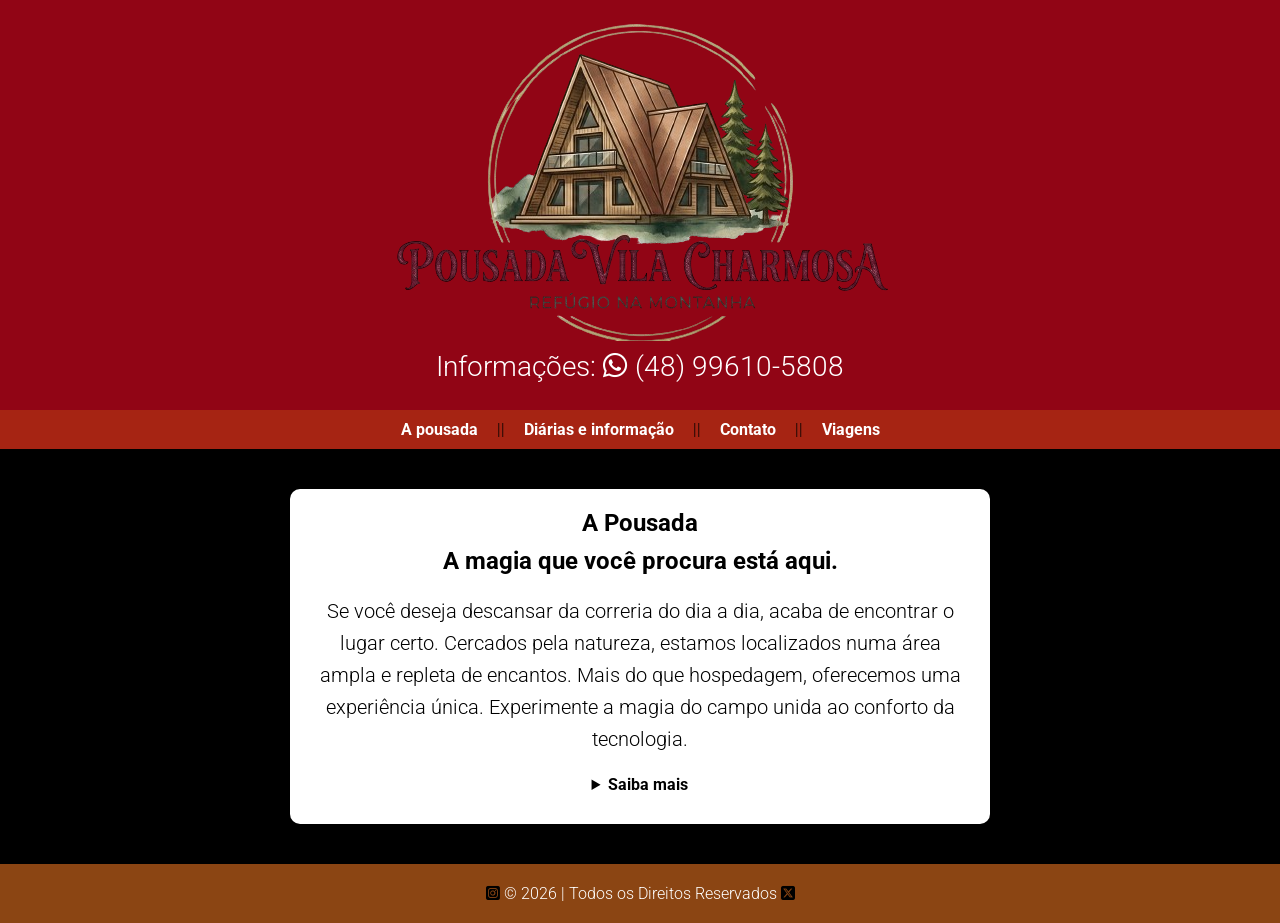
<file: index.html>
<!DOCTYPE html>
<html lang="pt-BR">
<head>
    <meta charset="UTF-8">
    <meta name="viewport" content="width=device-width, initial-scale=1.0">
    <title>Pousada Vila Charmosa</title>

    <link rel="preconnect" href="https://fonts.googleapis.com">
    <link rel="preconnect" href="https://fonts.gstatic.com" crossorigin>

    <link href="https://fonts.googleapis.com/css2?family=Roboto:wght@300;400;700&display=swap" rel="stylesheet">

    <link rel="stylesheet" href="https://cdnjs.cloudflare.com/ajax/libs/font-awesome/6.5.1/css/all.min.css">

    <link rel="stylesheet" href="estilos.css">
</head>

<body>

    <header class="bg-img">
        <img src="img/logo2.png" alt="Pousada Vila Charmosa">

        <p>
            Informações:
            <i class="fa-brands fa-whatsapp"></i>
            (48) 99610-5808
        </p>
    </header>

    <nav>
        <a href="index.html">A pousada</a> ||
        <a href="servicos.html">Diárias e informação</a> ||
        <a href="contato.html">Contato</a> ||
        <a href="viagem.html">Viagens</a>
    </nav>

    <main>
        <section>
            <div class="container">

                <h1>A Pousada</h1>

                <h2>A magia que você procura está aqui.</h2>

                <p>
                    Se você deseja descansar da correria do dia a dia, acaba de encontrar o lugar certo.
                    Cercados pela natureza, estamos localizados numa área ampla e repleta de encantos.
                    Mais do que hospedagem, oferecemos uma experiência única. Experimente a magia do campo
                    unida ao conforto da tecnologia.
                </p>

                <details>
                    <summary>Saiba mais</summary>

                    <p>
                        Nossas cabanas têm vista exclusiva para a serra. Desfrute de passeios e tenha a oportunidade
                        de sobrevoar montanhas e o mar. Conheça nossos planos e não perca a chance de recarregar suas energias
                        em um lugar incrível concebido para toda a família.
                    </p>
                </details>

            </div>
        </section>
    </main>

    <footer>
        <i id="insta" class="fa-brands fa-square-instagram"></i>

        &copy; 2026 | Todos os Direitos Reservados

        <i class="fa-brands fa-square-x-twitter"></i>
    </footer>

</body>
</html>
</file>
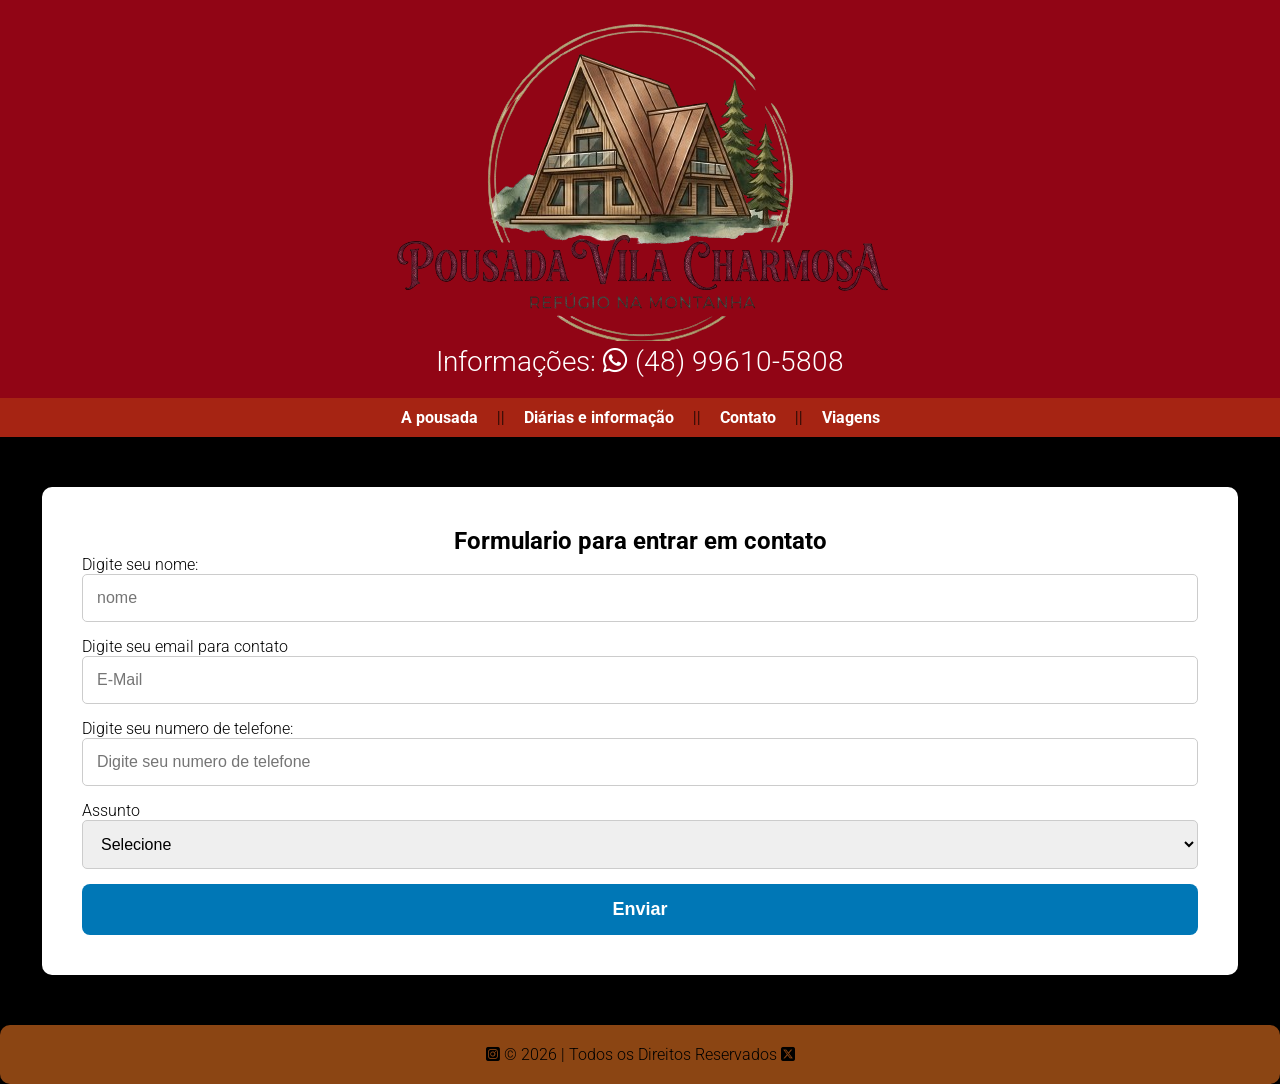
<file: contato.html>
<!DOCTYPE html>
<html lang="pt-BR">
<head>
    <meta charset="UTF-8">
    <meta name="viewport" content="width=device-width, initial-scale=1.0">
    <title>Pousada Vila Charmosa</title>
    <link rel="preconnect" href="https://fonts.googleapis.com">
    <link rel="preconnect" href="https://fonts.gstatic.com" crossorigin>
    <link href="https://fonts.googleapis.com/css2?family=M+PLUS+U:wght@100..900&family=Oswald:wght@200..700&family=Roboto+Condensed:ital,wght@0,100..900;1,100..900&family=Roboto:ital,wght@0,100..900;1,100..900&display=swap" rel="stylesheet">
    <link rel="stylesheet" href="https://cdnjs.cloudflare.com/ajax/libs/font-awesome/6.5.1/css/all.min.css">
    <link rel="stylesheet" href="contato.css">
</head>
<body>
<header class="bg-img">
<img src="img/logo2.png" alt="Pousada Vila Charmosa">
<p>Informações: <i class="fa-brands fa-whatsapp"></i> (48) 99610-5808<p>
</header>
<nav>
    <a href="index.html">A pousada</a> || 
    <a href="servicos.html">Diárias e informação</a> || 
    <a href="contato.html">Contato</a>   || 
    <a href="viagem.html">Viagens</a>             
</nav>
<main>
    <section>
        <div class="container">
        <h1>Formulario para entrar em contato</h1>
       <div class="container">
        <form class="Formulario">
            <label for="#">Digite seu nome:</label> <br>
            <input type="text" placeholder="nome"> <br>
            <label for="#">Digite seu email para contato</label> <br>
            <input type="email" placeholder="E-Mail"> <br>
            <label for="#">Digite seu numero de telefone:</label> <br>  
            <input type="tel" placeholder="Digite seu numero de telefone"> <br>
            <label for="assunto"> Assunto</label><br>
            <select name="assunto" id="assunto" required>
            <option value="#">Selecione</option>
            <option value="duvidas">Duvidas</option>
            <option value="suporte">problema com os quartos </option>
            <option value="viagem">problema com os pacotes de Viagens </option>
            <option value="atendente">Conversar com um atendente</option>
        </select>
            <button>Enviar</button>
        </form>
       </div>
         
           
        </div>
    </section>
    
</main>
<footer>
    <i id="insta" class="fa-brands fa-square-instagram"></i>
    &copy; 2026 | Todos os Direitos Reservados 
    <i class="fa-brands fa-square-x-twitter"></i>
</footer>
</body>
</html>
</file>
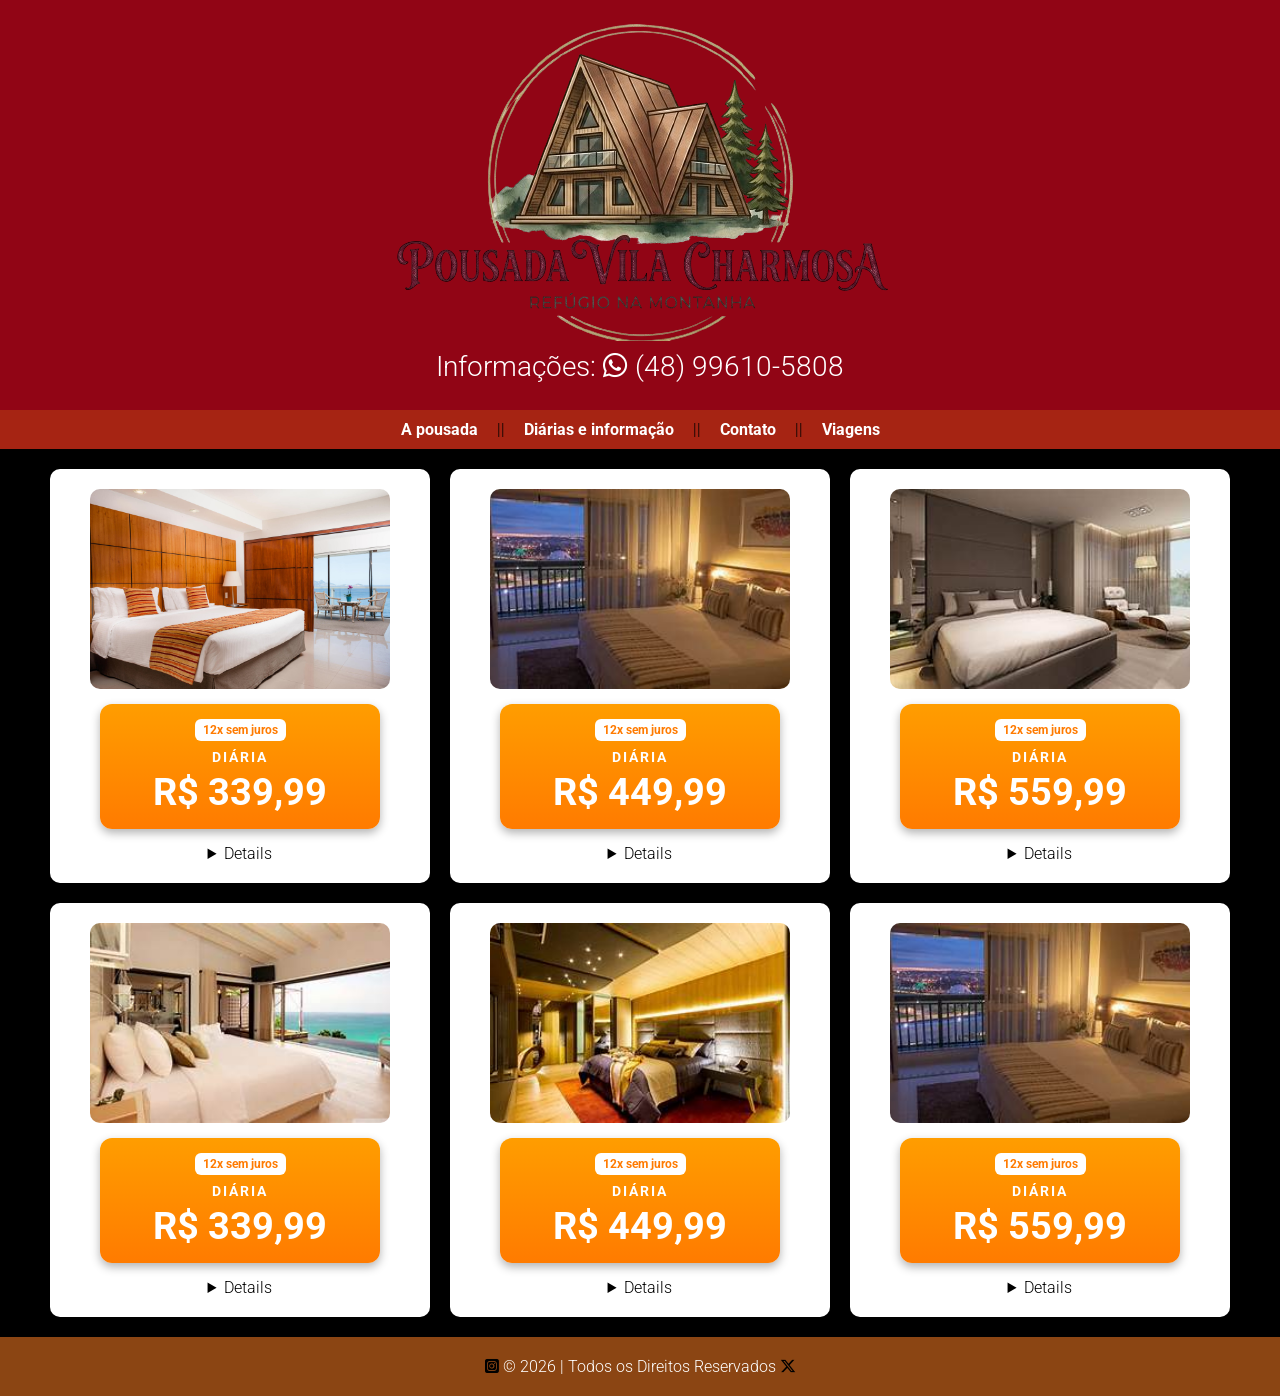
<file: servicos.html>
<!DOCTYPE html>
<html lang="pt-BR">
<head>
    <meta charset="UTF-8">
    <meta name="viewport" content="width=device-width, initial-scale=1.0">
    <title>Pousada Vila Charmosa</title>
    <link rel="preconnect" href="https://fonts.googleapis.com">
    <link rel="preconnect" href="https://fonts.gstatic.com" crossorigin>
    <link href="https://fonts.googleapis.com/css2?family=M+PLUS+U:wght@100..900&family=Oswald:wght@200..700&family=Roboto+Condensed:ital,wght@0,100..900;1,100..900&family=Roboto:ital,wght@0,100..900;1,100..900&display=swap" rel="stylesheet">
    <link rel="stylesheet" href="https://cdnjs.cloudflare.com/ajax/libs/font-awesome/6.5.1/css/all.min.css">
    <link rel="stylesheet" href="servicos.css">
</head>
<body>
<header class="bg-img">
<img src="img/logo2.png" alt="Pousada Vila Charmosa">
<p>Informações: <i class="fa-brands fa-whatsapp"></i> (48) 99610-5808</p>
</header>
<nav>
    <a href="index.html">A pousada</a> || 
    <a href="servicos.html">Diárias e informação</a> || 
    <a href="contato.html">Contato</a>   || 
    <a href="viagem.html">Viagens</a>             
</nav>
<main>
   
    <section>
         <div class="container">
        
        <img src="./img/quarto1.jpg" alt="Foto de um quarto de hotel">
             <div class="diaria">
             <span class="promocao">12x sem juros</span>
             <span class="texto-diaria">DIÁRIA</span>
             <span class="valor">R$ 339,99</span>
            </div>
            <details>
            <p>
                Suíte com vista privilegiada, cama king-size e varanda exclusiva. 
        Perfeita para quem busca conforto, tranquilidade e uma experiência relaxante.
            </p>
        </details>
        </div>
    </section>
    <section>
         <div class="container">
        
        <img src="./img/quarto2.jpg" alt="Foto de um quarto de hotel">
          <div class="diaria">
             <span class="promocao">12x sem juros</span>
             <span class="texto-diaria">DIÁRIA</span>
             <span class="valor">R$ 449,99</span>
            </div>
            <details>
            <p>
                 Ambiente acolhedor com iluminação suave e decoração elegante. 
        Ideal para casais que desejam uma estadia romântica e confortável.
            </p>
        </details>
        </div>
    </section>
    <section>
         <div class="container">
        
        <img src="./img/quarto3.jpg" alt="Foto de um quarto de hotel">
             <div class="diaria">
             <span class="promocao">12x sem juros</span>
             <span class="texto-diaria">DIÁRIA</span>
             <span class="valor">R$ 559,99</span>
            </div>
            <details>
            <p>
                 Espaço sofisticado com design moderno, acabamentos premium e ampla iluminação natural. 
        Excelente opção para hóspedes que valorizam luxo e exclusividade.
            </p>
        </details>
        </div>
    </section>

     <section>
         <div class="container">
        
        <img src="./img/quarto4.jpg" alt="Foto de um quarto de hotel">
             <div class="diaria">
             <span class="promocao">12x sem juros</span>
             <span class="texto-diaria">DIÁRIA</span>
             <span class="valor">R$ 339,99</span>
            </div>
            <details>
            <p>
                Suíte elegante com decoração clara e vista panorâmica para o mar.
        Um ambiente espaçoso e tranquilo, ideal para quem deseja relaxar em meio à natureza.
            </p>
        </details>
        </div>
    </section>

     <section>
         <div class="container">
        
        <img src="./img/quarto5.jpg" alt="Foto de um quarto de hotel">
             <div class="diaria">
             <span class="promocao">12x sem juros</span>
             <span class="texto-diaria">DIÁRIA</span>
             <span class="valor">R$ 449,99</span>
            </div>
            <details>
            <p>
                  Suíte premium com iluminação indireta, acabamento sofisticado e design contemporâneo.
        Perfeita para hóspedes que procuram conforto e uma experiência exclusiva.
            </p>
        </details>
        </div>
    </section>

     <section>
         <div class="container">
        
        <img src="./img/quarto6.jpg" alt="Foto de um quarto de hotel">
             <div class="diaria">
             <span class="promocao">12x sem juros</span>
             <span class="texto-diaria">DIÁRIA</span>
             <span class="valor">R$ 559,99</span>
            </div>
            <details>
            <p>
               Quarto aconchegante com varanda privativa e uma bela vista noturna.
        Combina conforto, privacidade e um ambiente ideal para momentos especiais.
            </p>
        </details>
        </div>
    </section>
</main>
<footer>
    <i id="insta" class="fa-brands fa-square-instagram"></i>
    &copy; 2026 | Todos os Direitos Reservados 
    <i class="fa-brands fa-x-twitter"></i>
</footer>
</body>
</html>
</file>
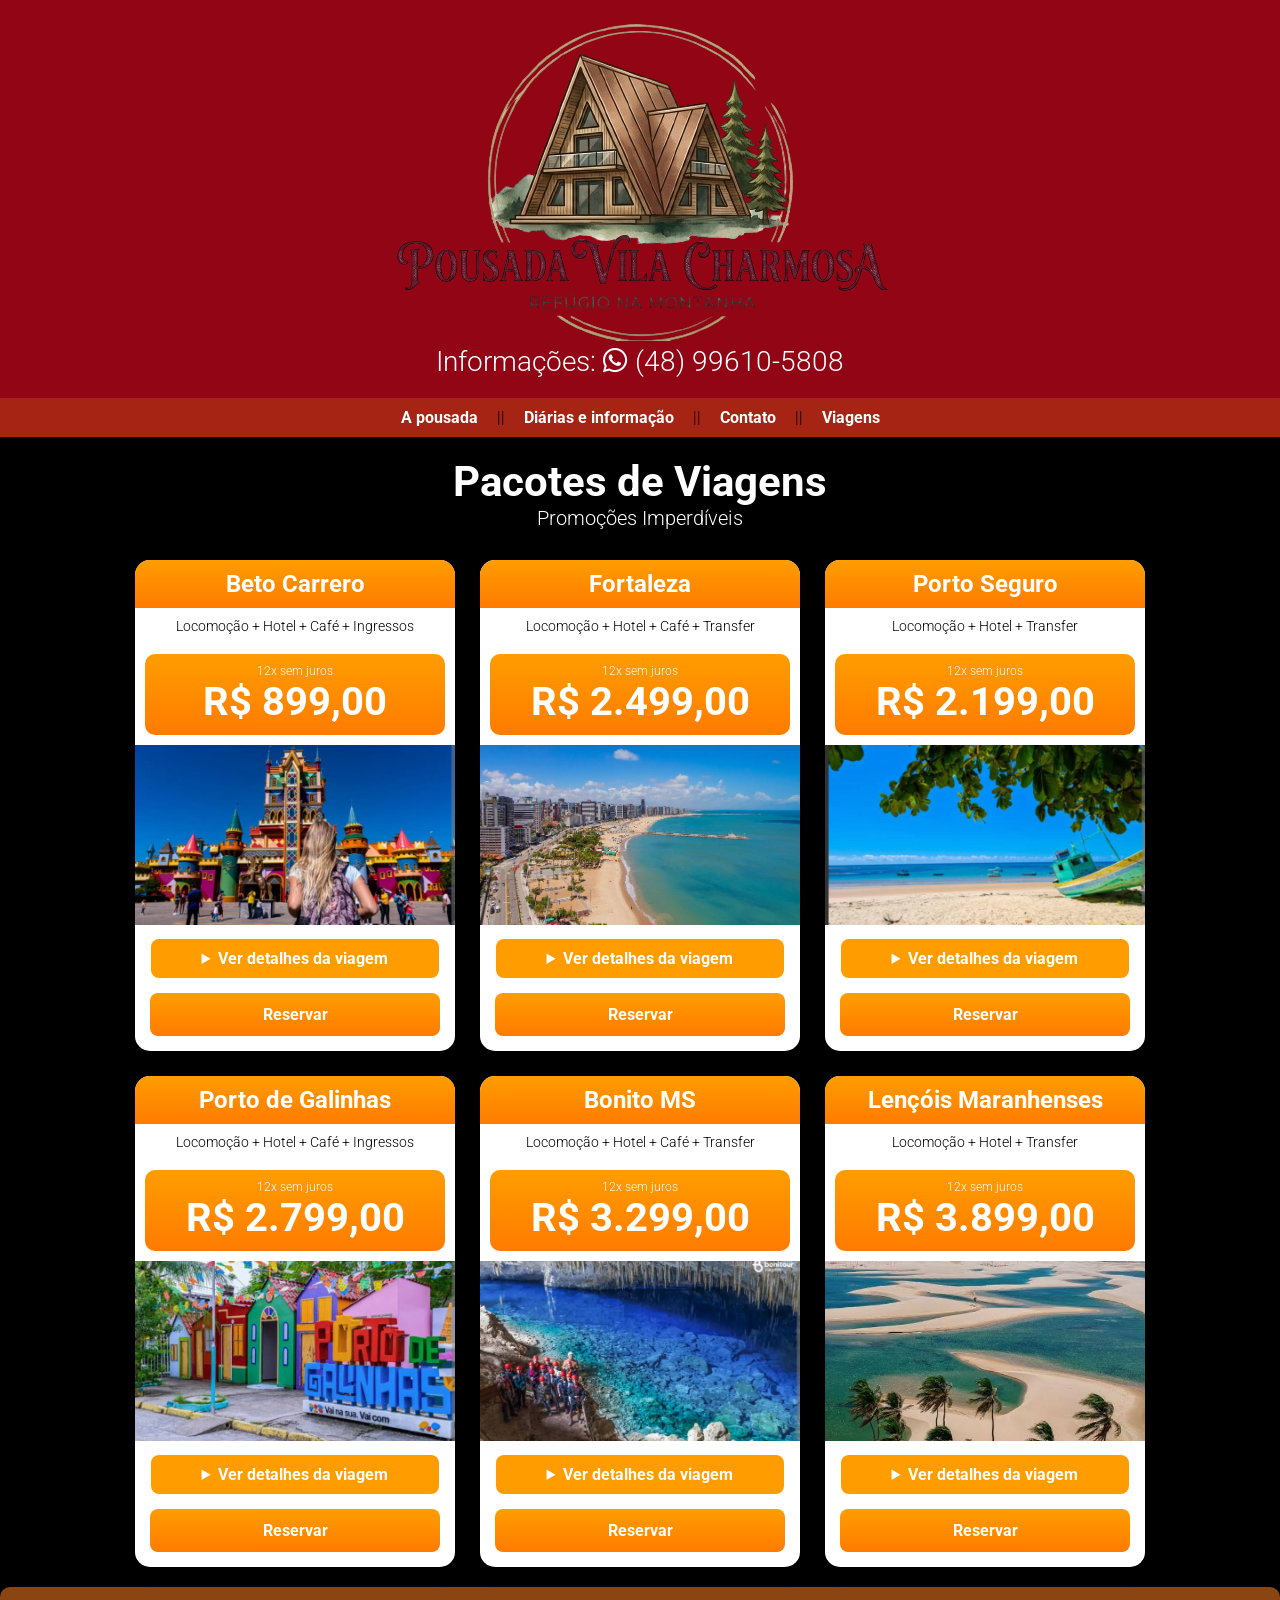
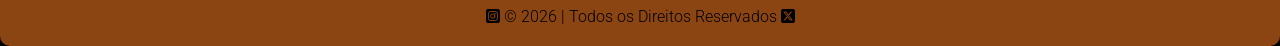
<file: viagem.html>
<!DOCTYPE html>
<html lang="pt-BR">
<head>
    <meta charset="UTF-8">
    <meta name="viewport" content="width=device-width, initial-scale=1.0">
    <title>Pousada Vila Charmosa</title>
    <link rel="preconnect" href="https://fonts.googleapis.com">
    <link rel="preconnect" href="https://fonts.gstatic.com" crossorigin>
     <link href="https://fonts.googleapis.com/css2?family=M+PLUS+U:wght@100..900&family=Oswald:wght@200..700&family=Roboto+Condensed:ital,wght@0,100..900;1,100..900&family=Roboto:ital,wght@0,100..900;1,100..900&display=swap" rel="stylesheet">
    <link rel="stylesheet" href="https://cdnjs.cloudflare.com/ajax/libs/font-awesome/6.5.1/css/all.min.css">
    <link rel="stylesheet" href="viagem.css">
</head>
<body>
<header class="bg-img">
<img src="img/logo2.png" alt="Pousada Vila Charmosa">
<p>Informações: <i class="fa-brands fa-whatsapp"></i> (48) 99610-5808<p>
</header>
<nav>
    <a href="index.html">A pousada</a> || 
    <a href="servicos.html">Diárias e informação</a> || 
    <a href="contato.html">Contato</a>   || 
    <a href="viagem.html">Viagens</a> 
                
</nav>
<main>

    <div class="titulo">
        <h1>Pacotes de Viagens</h1>
        <p>Promoções Imperdíveis</p>
    </div>

    <div class="pacotes">

        <div class="card">
            <h2>Beto Carrero</h2>
            <p class="servicos">Locomoção + Hotel + Café + Ingressos</p>

            <div class="preco">
                <span>12x sem juros</span>
                <h3>R$ 899,00</h3>
            </div>

            <img src="img/beto carrero.jpeg" alt="Beto Carrero">
            <details>
    <summary>Ver detalhes da viagem</summary>
    <p>
        Aproveite dias inesquecíveis no Beto Carrero World, o maior parque temático da América Latina. 
        O pacote inclui hospedagem, café da manhã e ingressos para as atrações.
    </p>
</details>
            <a href="#" class="btn">Reservar</a>
        </div>

        <div class="card">
            <h2>Fortaleza</h2>
            <p class="servicos">Locomoção + Hotel + Café + Transfer</p>

            <div class="preco">
                <span>12x sem juros</span>
                <h3>R$ 2.499,00</h3>
            </div>

            <img src="img/fortaleza.jpeg" alt="Fortaleza">
            <details>
    <summary>Ver detalhes da viagem</summary>
    <p>
        Conheça as belas praias de Fortaleza, aproveitando passeios à beira-mar, gastronomia local e muito lazer.
    </p>
</details>
            <a href="#" class="btn">Reservar</a>
        </div>

        <div class="card">
            <h2>Porto Seguro</h2>
            <p class="servicos">Locomoção + Hotel + Transfer</p>

            <div class="preco">
                <span>12x sem juros</span>
                <h3>R$ 2.199,00</h3>
            </div>

            <img src="img/porto seguro.jpeg" alt="Porto Seguro">
            <details>
    <summary>Ver detalhes da viagem</summary>
    <p>
        Descubra Porto Seguro, destino famoso por suas praias paradisíacas, cultura histórica e vida noturna animada.
    </p>
</details>
            <a href="#" class="btn">Reservar</a>
        </div>

    
    
        <div class="card">
            <h2>Porto de Galinhas</h2>
            <p class="servicos">Locomoção + Hotel + Café + Ingressos</p>

            <div class="preco">
                <span>12x sem juros</span>
                <h3>R$ 2.799,00</h3>
            </div>

            <img src="img/porto galinhas.jpeg" alt="Beto Carrero">
            <details>
    <summary>Ver detalhes da viagem</summary>
    <p>
        Encante-se com as piscinas naturais de Porto de Galinhas e suas águas cristalinas ideais para mergulho.
    </p>
</details>
            <a href="#" class="btn">Reservar</a>
        </div>

        <div class="card">
            <h2>Bonito MS</h2>
            <p class="servicos">Locomoção + Hotel + Café + Transfer</p>

            <div class="preco">
                <span>12x sem juros</span>
                <h3>R$ 3.299,00</h3>
            </div>

            <img src="img/bonito MS.jpeg" alt="Fortaleza">
            <details>
    <summary>Ver detalhes da viagem</summary>
    <p>
        Explore rios de águas transparentes, grutas e cachoeiras em um dos destinos de ecoturismo mais famosos do Brasil.
    </p>
</details>
            <a href="#" class="btn">Reservar</a>
              
        </div>

        <div class="card">
            <h2>Lençóis Maranhenses</h2>
            <p class="servicos">Locomoção + Hotel + Transfer</p>

            <div class="preco">
                <span>12x sem juros</span>
              <h3>R$ 3.899,00</h3>
            </div>

            <img src="img/Lençóis Maranhenses.jpeg" alt="Porto Seguro">
            <details>
    <summary>Ver detalhes da viagem</summary>
    <p>
        Visite um cenário único de dunas e lagoas cristalinas, considerado uma das paisagens mais impressionantes do país.
    </p>
</details>
            <a href="#" class="btn">Reservar</a>
        </div>
 </div>
    

</main>
<footer>
    <i id="insta" class="fa-brands fa-square-instagram"></i>
    &copy; 2026 | Todos os Direitos Reservados 
    <i class="fa-brands fa-square-x-twitter"></i>
</footer>
</body>
</html>
</file>
<file: estilos.css>
*{
    margin:0;
    padding:0;
    box-sizing:border-box;
}

body{
    font-family:"Roboto", sans-serif;
    font-weight:300;
    background:black;
}


header{
    background:#910515;
    color:white;
    text-align:center;
    padding:20px;
}

header p{
    font-size:28px;
}


nav{
    background:#a62413;
    padding:10px;
    text-align:center;
}

nav a{
    color:white;
    text-decoration:none;
    font-weight:bold;
    margin:0 15px;
}

nav a:hover{
    color:#e2240b;
    text-decoration:underline;
}


main{
    padding:20px;
}

section{
    background:white;
    max-width:700px;
    margin:20px auto;
    padding:20px;
    border-radius:10px;
    box-shadow:0 0 10px rgba(0,0,0,.1);
}

.container{
    text-align:center;
}

h1{
    margin-bottom:10px;
}

h2{
    margin-bottom:20px;
}

p{
    font-size:20px;
    line-height:1.6;
}


details{
    margin-top:20px;
}

summary{
    cursor:pointer;
    font-weight:bold;
    margin-bottom:10px;
}


footer{
    background:#8B4513;
    text-align:center;
    padding:20px;
    color:white;
}

footer i {
    color: black;
}
</file>
<file: contato.css>
*{
    margin:0;
    padding:0;
}

body {
    font-family: "Roboto", sans-serif;
  font-optical-sizing: auto;
  font-weight: 300;
  font-style: normal;
  font-variation-settings:
    "wdth" 100;
    background-color: black;
    margin: 0;
    background-color: black;
}

header {
    background-color: #910515;
    color: white;
    text-align: center;
    padding: 20px;
}

nav {
    background-color: #a62413;
    padding: 10px;
    text-align: center;
}

nav a {
    color: white;
    margin: 0 15px;
    text-decoration: none;
    font-weight: bold;
}
 
nav a:hover {
    text-decoration: underline;
    color:#e2240b;
    margin: 18px;
}

main {
    padding: 20px;
}

section {
    display: flex;
    justify-content: center;
    max-width: 1200px;
    width: 90%;
    background-color: white;
    padding: 40px;
    margin: 30px auto;
    border-radius: 10px;
    box-shadow: 0 0 10px rgba(0,0,0,0.1);

}

p {
    font-size: 28px;

}
article {
    margin-top: 10px;
}
footer {
    background-color: #8B4513;
    padding: 20px;
    border-radius: 10px;
    text-align: center;
}

input, select, textarea {
    width: 100%;
    padding: 14px;
    margin-bottom: 15px;
    border: 1px solid #ccc;
    border-radius: 5px;
    font-size: 16px;
    box-sizing: border-box;
}
button {
    background-color: #0077b6;
    color:white;
    border: none;
    padding: 10px;
    cursor: pointer;
    border-radius: 5px;
}


.botao-mapa {
    background-color: #0077b6;
    color: aliceblue;
    padding: 12px 24px;
    text-decoration:none;
    border-radius:8px;
    font-size: 16px;
}
.botao-mapa:hover {
    background-color: #45a049;
}

.Formulario {
    width: 100%;
}
.container {
    width: 100%;
}

.container h1 {
    text-align: center;
}

button {
    width: 100%;
    background-color: #0077b6;
    color: white;
    border: none;
    padding: 15px;
    cursor: pointer;
    border-radius: 8px;
    font-size: 18px;
    font-weight: bold;
    transition: 0.3s;
}

button:hover {
    background-color: #ff7b00;
}
</file>
<file: servicos.css>
* {
    margin: 0;
    padding: 0;
    box-sizing: border-box;
}

body {
    font-family: "Roboto", sans-serif;
    font-optical-sizing: auto;
    font-weight: 300;
    font-style: normal;
    font-variation-settings: "wdth" 100;
    background-color: black;
}

header {
    background-color: #910515;
    color: white;
    text-align: center;
    padding: 20px;
}

.bg-img p {
    font-size: 28px;
}


nav {
    background-color: #a62413;
    padding: 10px;
    text-align: center;
}

nav a {
    color: white;
    margin: 0 15px;
    text-decoration: none;
    font-weight: bold;
}

nav a:hover {
    color: #e2240b;
    text-decoration: underline;
}


main {
    display: flex;
    flex-wrap: wrap;
    justify-content: center;
    gap: 20px;

    max-width: 1200px;
    margin: 20px auto;
}

section {
    background-color: white;

    flex: 1 1 380px;
    max-width: 380px;

    padding: 20px;
    border-radius: 10px;

    box-shadow: 0 0 10px rgba(0, 0, 0, 0.2);
    transition: all 0.3s ease;
}

section:hover {
    transform: translateY(-12px);
    box-shadow: 0 15px 30px rgba(255, 123, 0, 0.4);
}

main:hover section {
    filter: blur(3px);
    opacity: 0.6;
}

main section:hover {
    filter: blur(0);
    opacity: 1;
}


.container {
    display: flex;
    flex-direction: column;
    align-items: center;
    text-align: center;
    gap: 15px;
}


.container img {
    width: 100%;
    max-width: 300px;
    height: 200px;

    object-fit: cover;
    border-radius: 10px;
}


p {
    font-size: 20px;
    line-height: 1.6;
}


.diaria {
    background: linear-gradient(180deg, #ff9d00, #ff7b00);
    color: white;

    width: 100%;
    max-width: 280px;

    padding: 15px;
    border-radius: 12px;

    display: flex;
    flex-direction: column;
    align-items: center;

    box-shadow: 0 4px 10px rgba(0, 0, 0, 0.3);
}

.promocao {
    background: white;
    color: #ff7b00;

    font-size: 12px;
    font-weight: bold;

    padding: 4px 8px;
    border-radius: 6px;

    margin-bottom: 8px;
}

.texto-diaria {
    font-size: 14px;
    font-weight: bold;
    letter-spacing: 2px;
}

.valor {
    font-size: 38px;
    font-weight: bold;
    margin-top: 5px;
}


footer {
    background-color: #8B4513;
    color: white;

    padding: 20px;
    text-align: center;
}

footer i {
    color: black;
}
</file>
<file: viagem.css>
* {
    margin: 0;
    padding: 0;
    box-sizing: border-box;
}


body {
    font-family: "Roboto", sans-serif;
    font-weight: 300;
    background-color: black;
}


header {
    background-color: #910515;
    color: white;
    text-align: center;
    padding: 20px;
}

header p {
    font-size: 28px;
}


nav {
    background-color: #a62413;
    padding: 10px;
    text-align: center;
}

nav a {
    color: white;
    margin: 0 15px;
    text-decoration: none;
    font-weight: bold;
}

nav a:hover {
    color: #e2240b;
    text-decoration: underline;
}


main {
    padding: 20px;
}


.titulo {
    text-align: center;
    color: white;
    margin-bottom: 30px;
}

.titulo h1 {
    font-size: 42px;
}

.titulo p {
    font-size: 20px;
}


.pacotes {
    display: flex;
    flex-wrap: wrap;
    justify-content: center;
    gap: 25px;
    max-width: 1100px;
    margin: 0 auto;
}


.card {
    flex: 0 0 320px;
    width: 320px;
    background: white;
    border-radius: 15px;
    overflow: hidden;
    color: black;
    text-align: center;
    box-shadow: 0 5px 15px rgba(0, 0, 0, .4);
    transition: all .3s ease;
    position: relative;
    z-index: 1;
}

.card:hover {
    transform: translateY(-12px);
    box-shadow: 0 15px 30px rgba(255, 123, 0, .4);
    z-index: 10;
}


.pacotes:hover .card {
    filter: blur(3px);
    opacity: 0.6;
}

.pacotes .card:hover {
    filter: blur(0);
    opacity: 1;
}

.card h2 {
    background: linear-gradient(180deg, #ff9d00, #ff7b00);
    color: white;
    padding: 10px;
    font-size: 24px;
}

.servicos {
    font-size: 14px;
    padding: 10px;
}


.preco {
    background: linear-gradient(180deg, #ff9d00, #ff7b00);
    margin: 10px;
    padding: 10px;
    border-radius: 10px;
    color: white;
}

.preco span {
    display: block;
    font-size: 12px;
}

.preco h3 {
    font-size: 40px;
}


.card img {
    width: 100%;
    height: 180px;
    object-fit: cover;
}


.btn {
    display: block;
    margin: 15px;
    padding: 12px;
    border-radius: 8px;
    text-decoration: none;
    font-weight: bold;
    color: white;
    background: linear-gradient(180deg, #ff9d00, #ff7b00);
    transition: .3s;
}

.btn:hover {
    background: linear-gradient(180deg, #ffb13b, #ff8a00);
    transform: scale(1.05);
}


details {
    width: 90%;
    margin: 10px auto;
}

summary {
    cursor: pointer;
    background: #ff9d00;
    color: white;
    padding: 10px;
    border-radius: 8px;
    font-weight: bold;
    text-align: center;
    transition: .3s;
}

summary:hover {
    background: #ff7b00;
}

details p {
    font-size: 15px;
    line-height: 1.5;
    padding: 10px;
}


footer {
    background-color: #8B4513;
    padding: 20px;
    text-align: center;
    border-radius: 10px;
}
</file>
